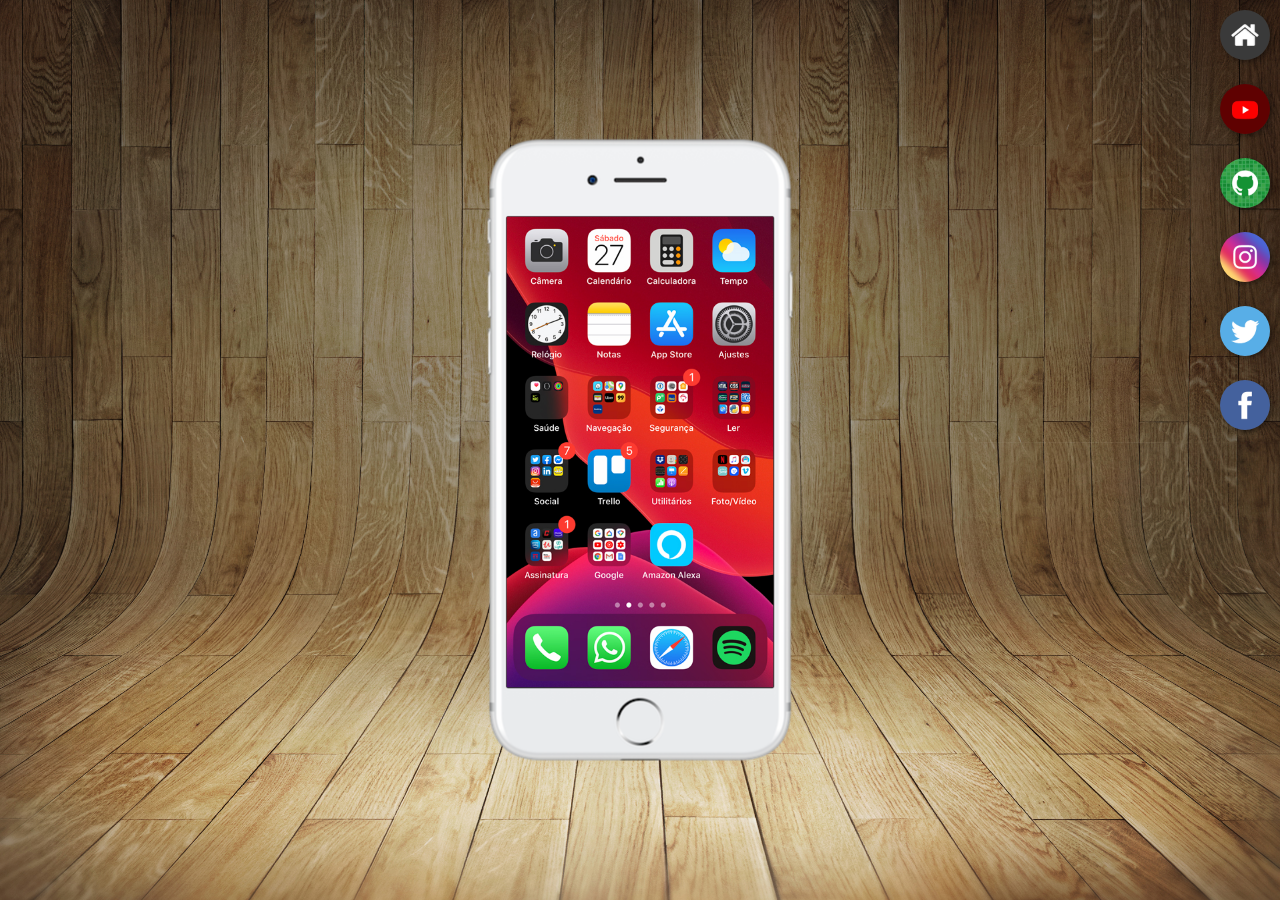
<file: index.html>
<!DOCTYPE html>
<html lang="pt-br">
<head>
    <meta charset="UTF-8">
    <meta http-equiv="X-UA-Compatible" content="IE=edge">
    <meta name="viewport" content="width=device-width, initial-scale=1.0">
    <title>Projeto Redes Sociais</title>
    <link rel="shortcut icon" href="favicon.ico" type="image/x-icon">
    <link rel="stylesheet" href="estilos/style.css">
</head>
<body>
    <main>
        <section id="telefone">
            <iframe src="home.html" name="tela" id="tela" frameborder="0"></iframe>
        </section>

        <section id="redes-sociais">
            <a href="home.html" target="tela"><img src="imagens/logo-home.jpg" alt="Home"></a><br>
            <a href="youtube.html" target="tela"><img src="imagens/logo-youtube.jpg" alt="YouTube"></a><br>
            <a href="#" target="tela"><img src="imagens/logo-github.jpg" alt="GitHub"></a><br>
            <a href="#" target="tela"><img src="imagens/logo-instagram.jpg" alt="Instagram"></a><br>
            <a href="#" target="tela"><img src="imagens/logo-twitter.jpg" alt="Twitter"></a><br>
            <a href="#" target="tela"><img src="imagens/logo-facebook.jpg" alt="Facebook"></a>
        </section>
    </main>
</body>
</html>
</file>
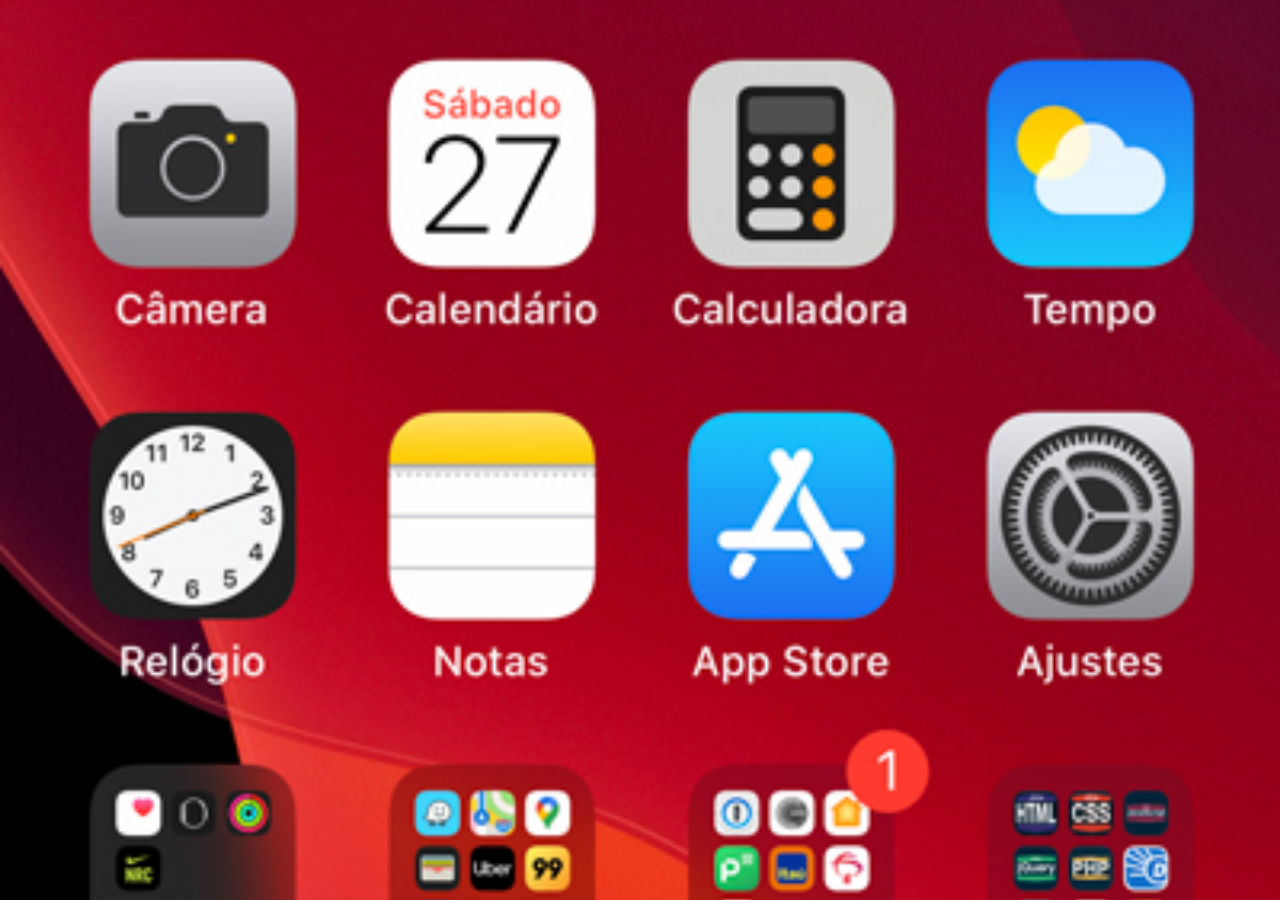
<file: home.html>
<!DOCTYPE html>
<html lang="pt-br">
<head>
    <meta charset="UTF-8">
    <meta http-equiv="X-UA-Compatible" content="IE=edge">
    <meta name="viewport" content="width=device-width, initial-scale=1.0">
    <title>Home</title>
    <style>
        * {
            margin: 0px;
            padding: 0px;
        }

        body {
            width: 100vw;
            height: 100vh;
            background: black url('imagens/tela-home.jpg') no-repeat top center;
            background-size: cover;
        }
    </style>
</head>
<body>
    
</body>
</html>
</file>
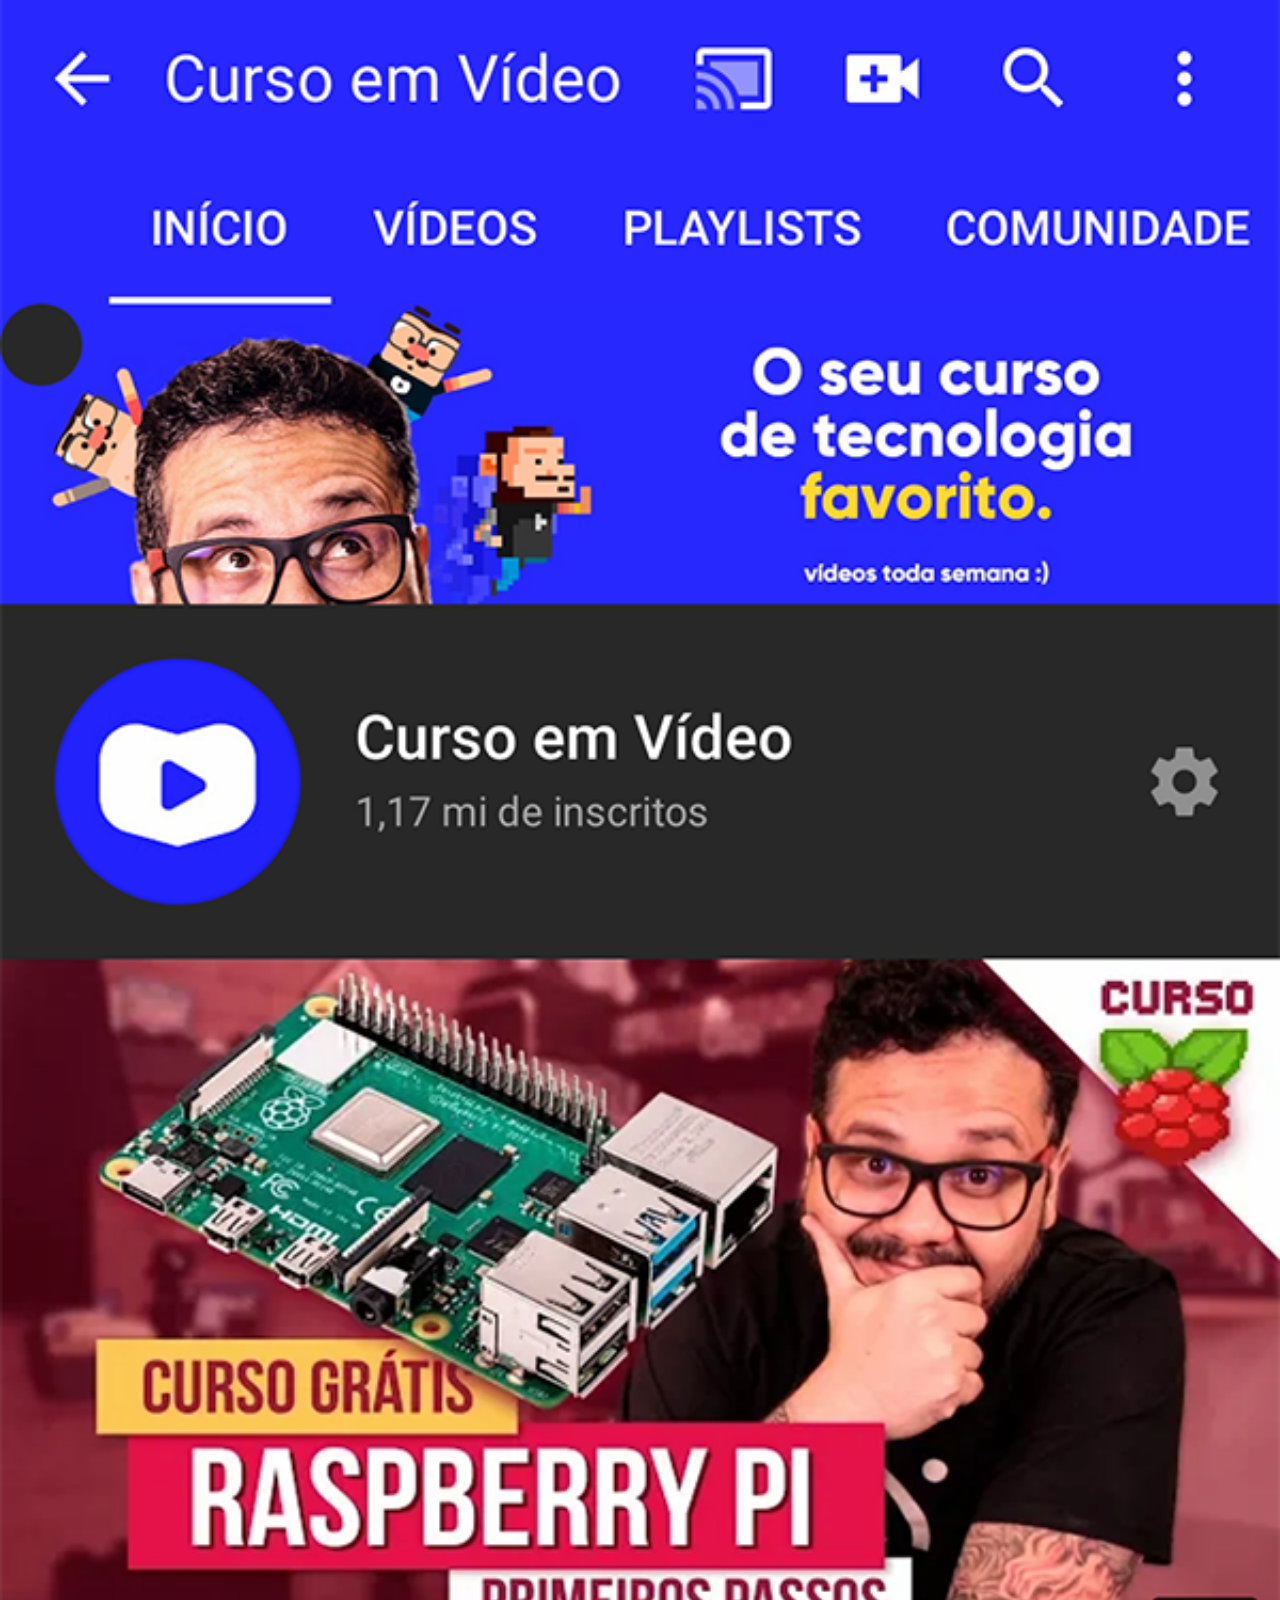
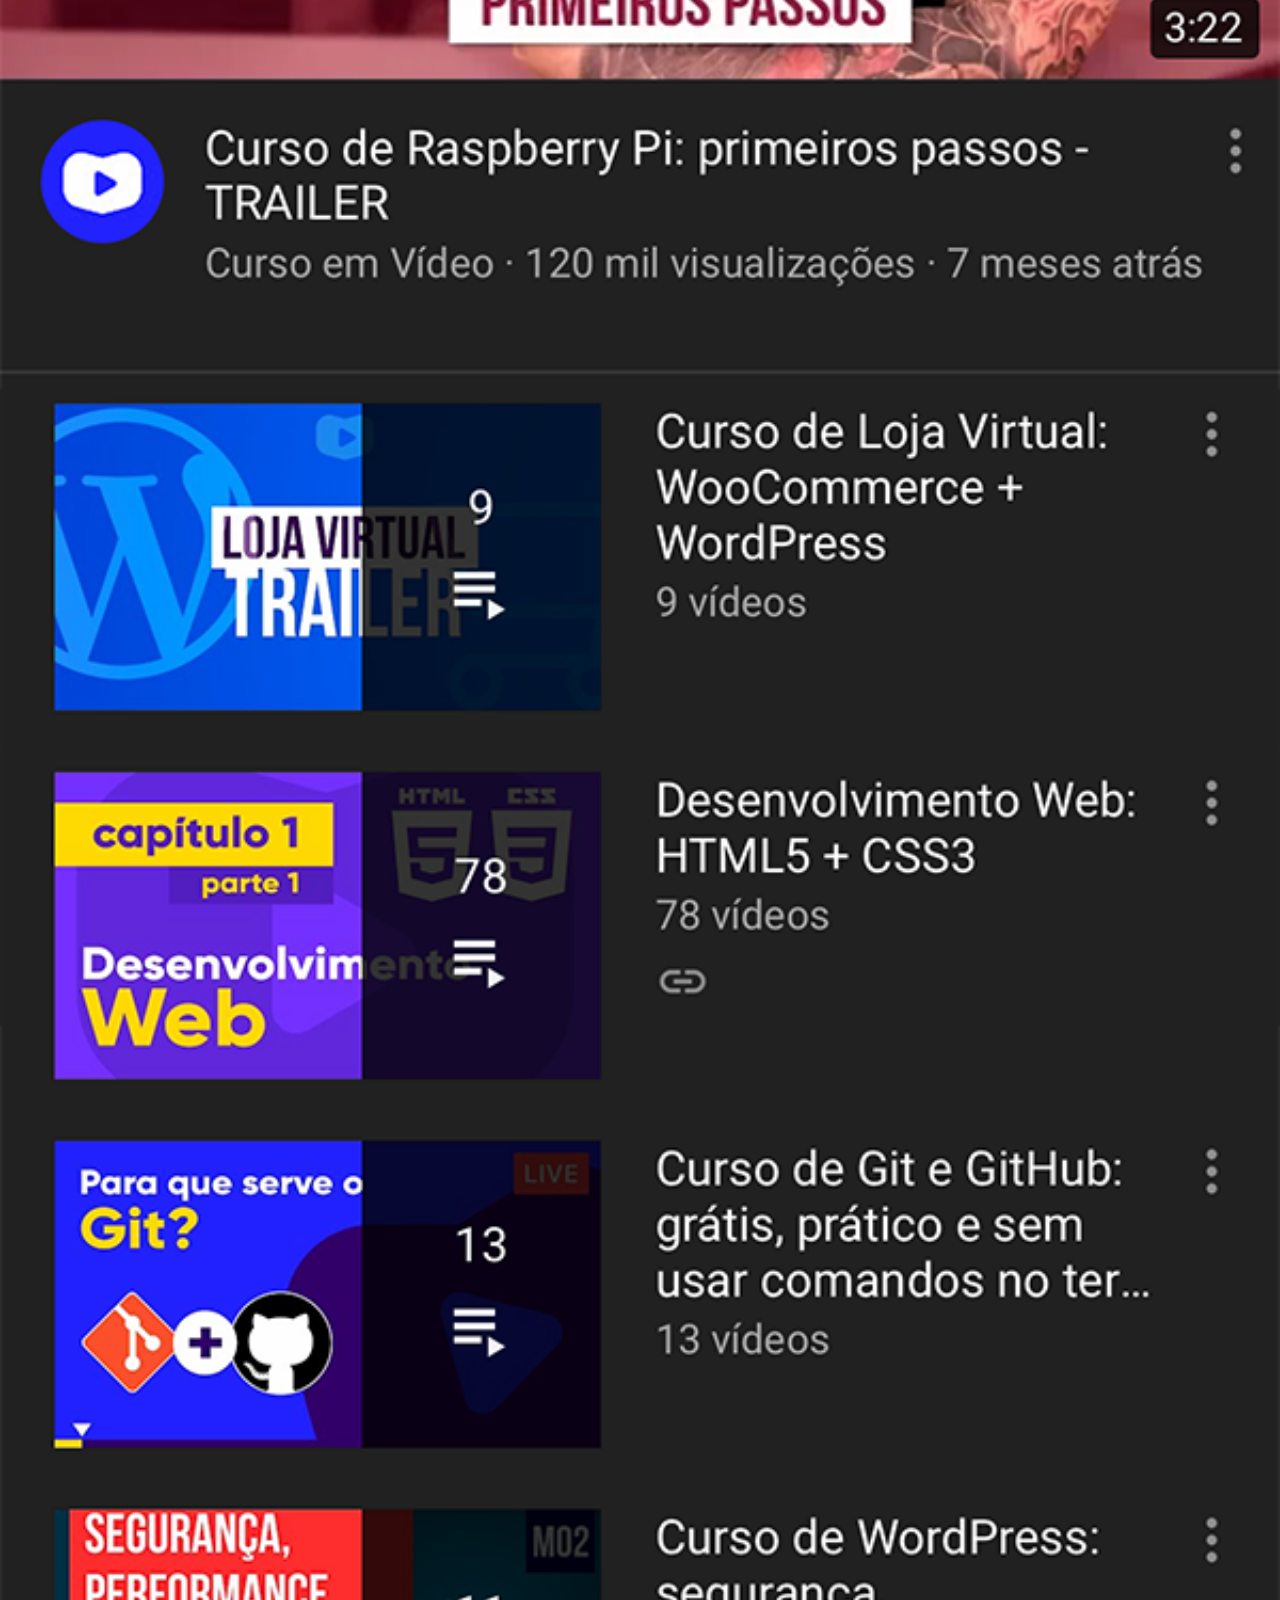
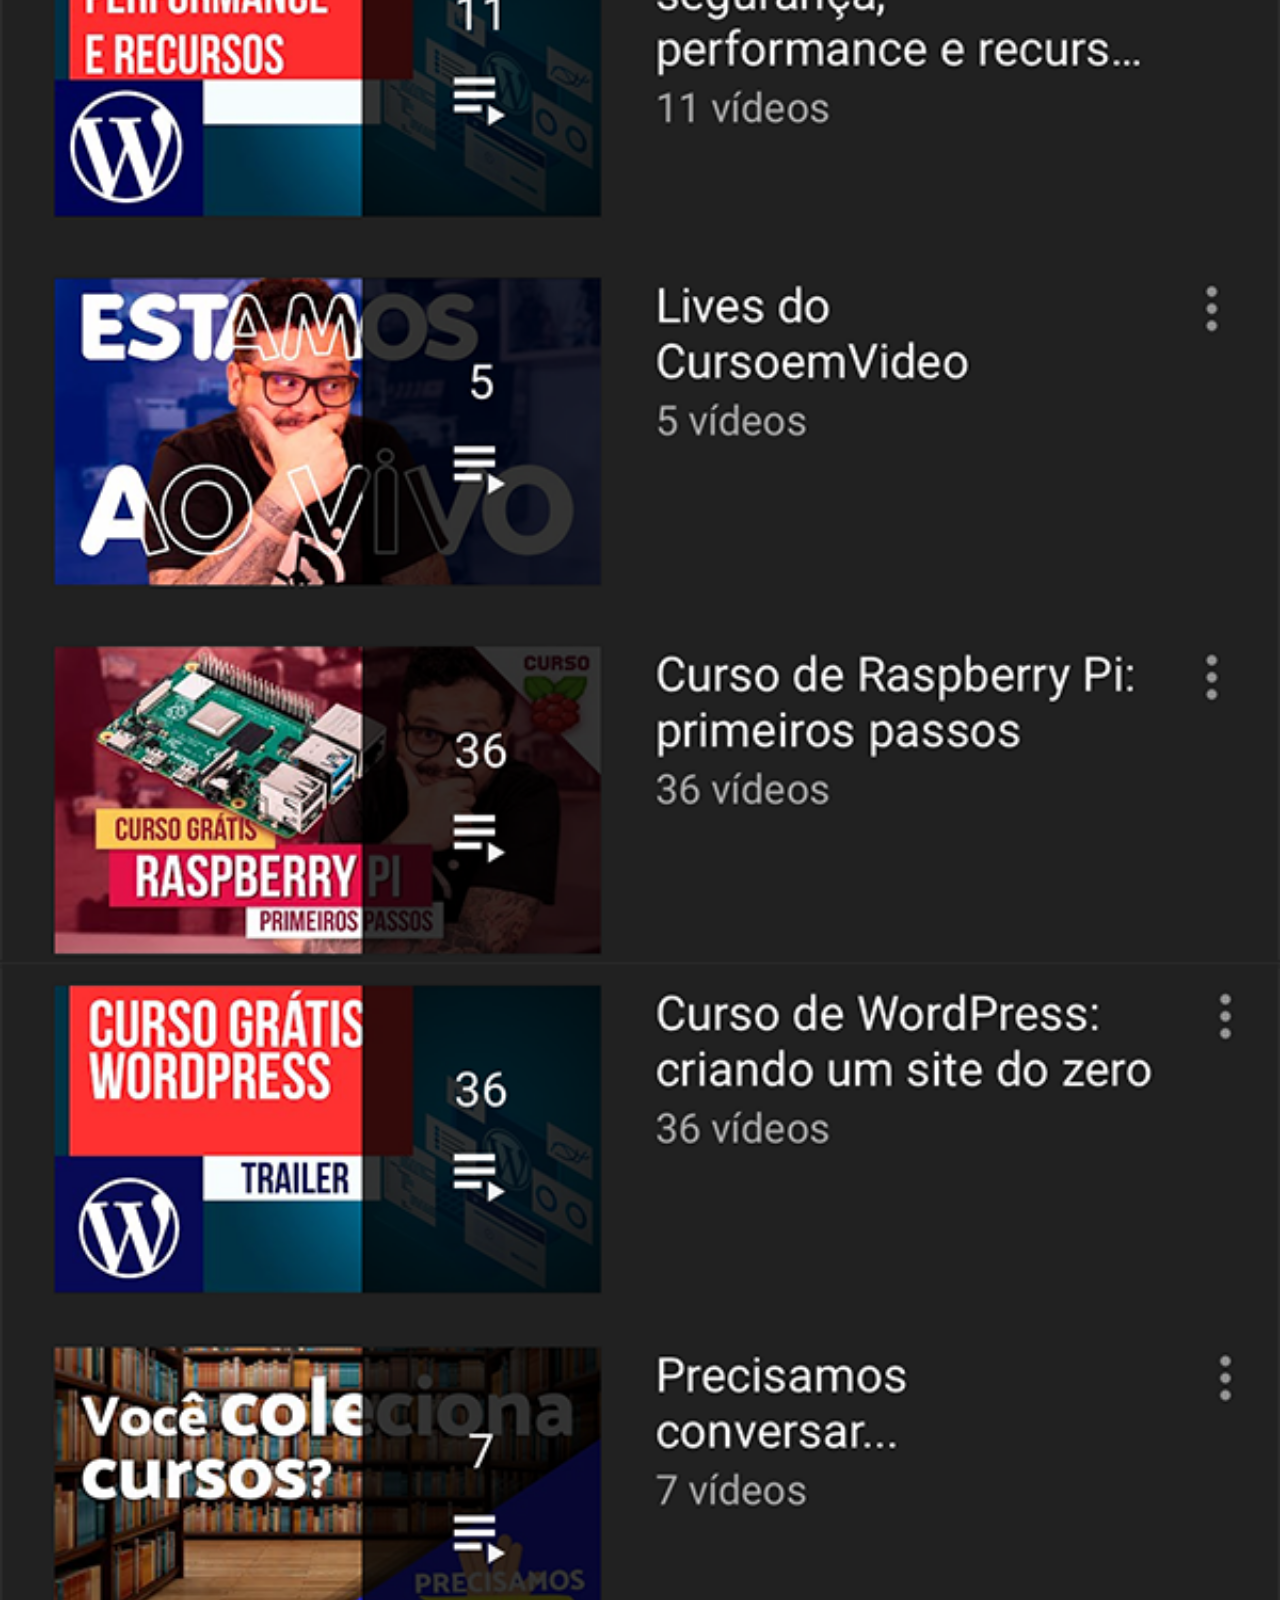
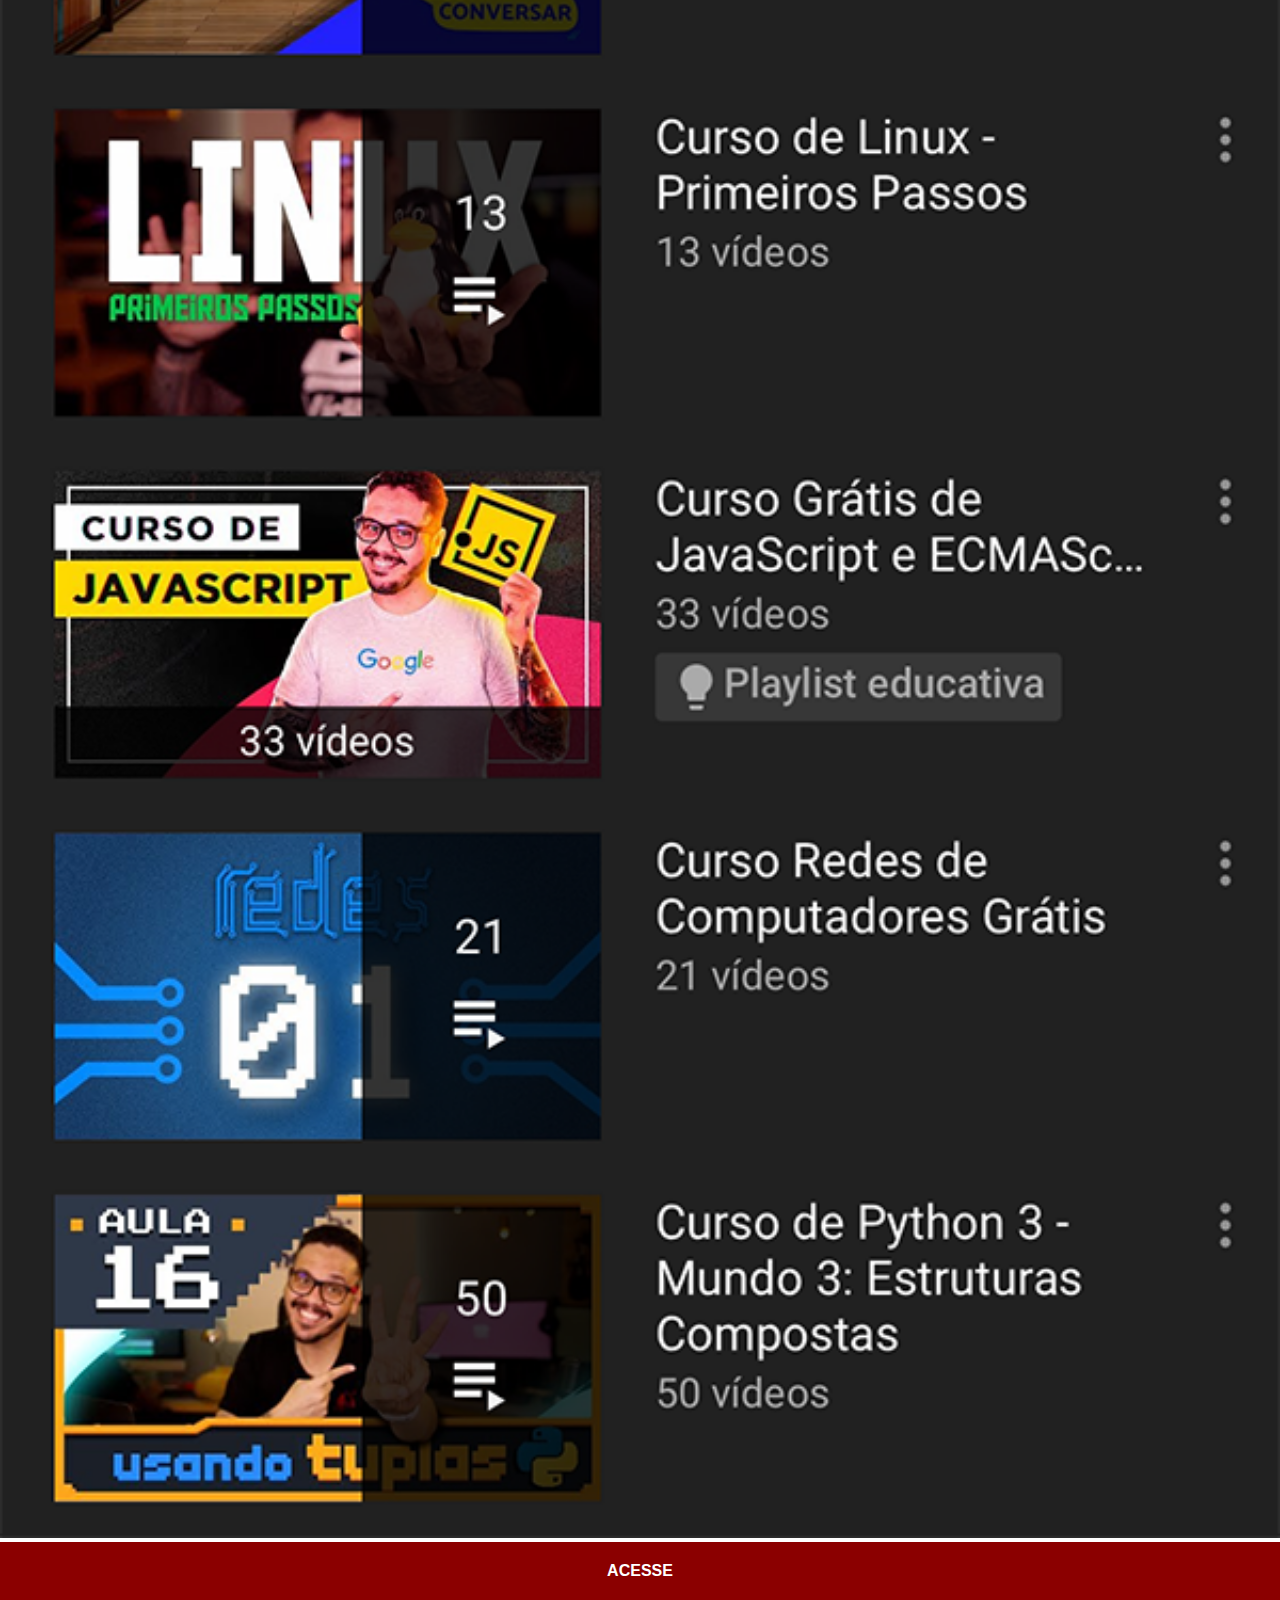
<file: youtube.html>
<!DOCTYPE html>
<html lang="pt-br">
<head>
    <meta charset="UTF-8">
    <meta http-equiv="X-UA-Compatible" content="IE=edge">
    <meta name="viewport" content="width=device-width, initial-scale=1.0">
    <title>YouTube</title>
    <link rel="stylesheet" href="estilos/social.css">
</head>
<body>
    <img src="imagens/tela-youtube.png" alt="YouTube">
    <a href="https://www.youtube.com/@CursoemVideo/playlists" target="_blank" rel="noopener">ACESSE</a>
</body>
</html>
</file>
<file: estilos/style.css>
@charset "UTF-8";

* {
    margin: 0PX;
    padding: 0px;
    font-family: Arial, Helvetica, sans-serif;
}

html, body {
    height: 100vh;
    width: 100vw;
    background-color: black;
}

body {
    background: url('../imagens/fundo-madeira.jpg') no-repeat top center;
    background-size: cover;
    background-attachment: fixed;
}

main {
    height: 100vh;
    position: relative;    
}

section#telefone {
    position: absolute;
    top: 50%;
    left: 50%;
    transform: translate(-50%, -50%);
    
    height: 627px;
    width: 311px;
    background: url('../imagens/frame-iphone.png') no-repeat;

}

iframe#tela {
    position: relative;
    top: 80px;
    left: 22px;
    width: 267px;
    height: 471px;
}

section#redes-sociais {
    text-align: right;
}

section#redes-sociais > a > img {
    width: 50px;
    margin: 10px;
    border-radius: 50%;
    box-shadow: 2px 2px 5px rgba(0, 0, 0, 0.411);
    box-sizing: border-box;
}

section#redes-sociais img:hover {
    border: 2px solid rgba(255, 255, 255, 0.692);
    transform: translate(-3px, -3px);
    box-shadow: 5px 5px 10px rgba(0, 0, 0, 0.603);
    transition: transform 0.3s, border 0.7s;
}
</file>
<file: estilos/social.css>
@charset "UTF-8";

* {
    margin: 0px;
    padding: 0px;
    font-family: Arial, Helvetica, sans-serif;
}

::-webkit-scrollbar {
    width: 0px;
    height: 0px;
}

img {
    width: 100vw;
}

a {
    display: block;
    background-color: darkred;
    color: white;
    padding: 20px;
    text-align: center;
    font-weight: bolder;
    text-decoration: none;
}

a:hover {
    background-color: red;
}
</file>
